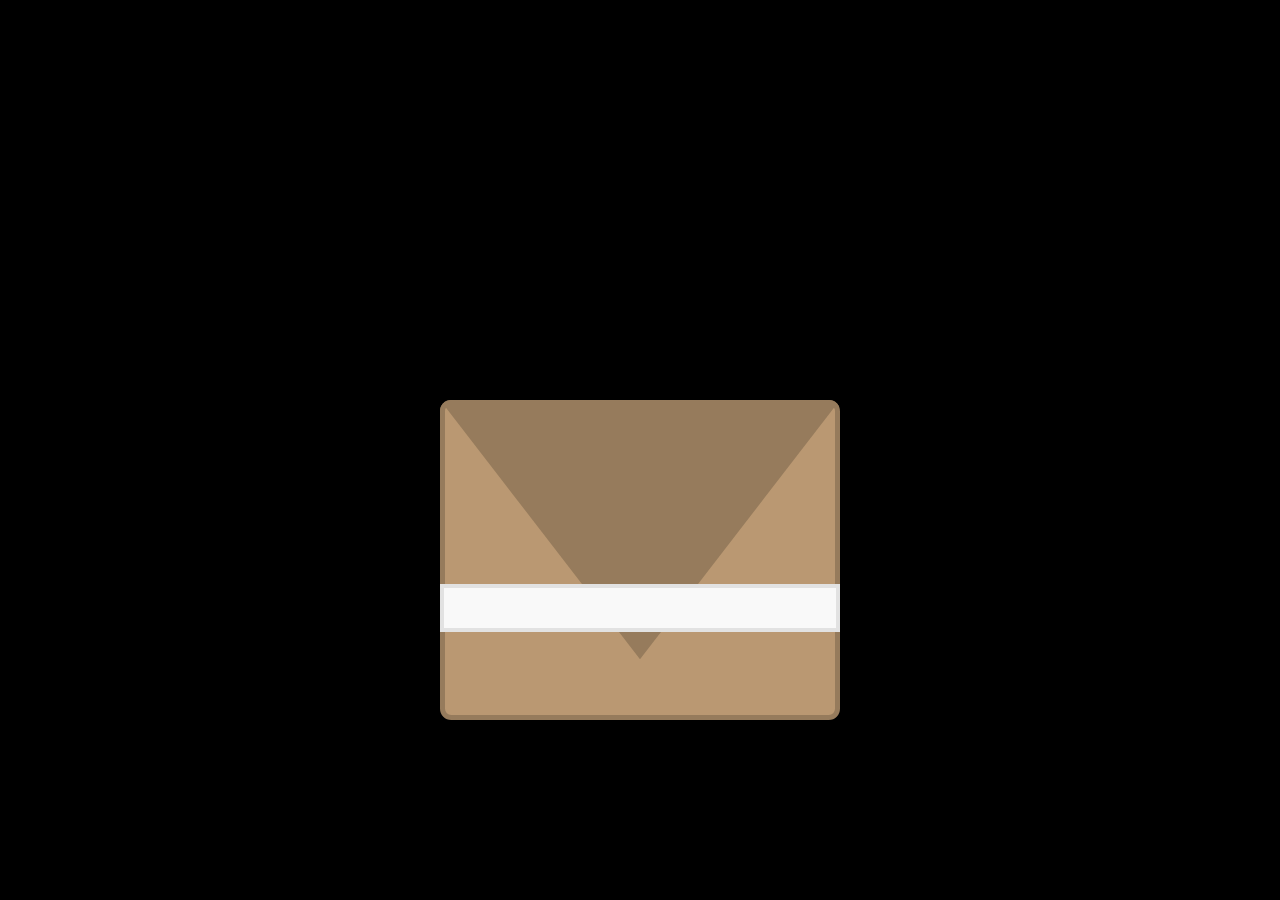
<file: 20250214-valentine/MayCi/letters/envelope-with-sweet-words/index.html>
<!doctype html>
<html lang="vi">
<head>
    <meta charset="UTF-8">
    <meta name="viewport" content="width=device-width, initial-scale=1">
    <title>Valentine 2025 | MayCi | Letter | Sweet Words</title>

    <link rel="stylesheet" href="https://fonts.googleapis.com/css?family=Sofia">

    <link rel="stylesheet" href="main.css">
</head>
<body class="scissors">
<div class="envelop">
    <div class="envelop__front-paper"></div>
    <div class="envelop__back-paper"></div>
    <div class="envelop__up-paper js-up-paper"></div>
    <div class="envelop__sticker js-sticker"></div>
    <div class="envelop__false-sticker"></div>
    <div class="envelop__content js-envelop-content">
        <div class="love-notes">
            <div class="note js-note">
                <div class="note__text">
                    <p>
                        Gửi em Chi <span style="color: #f4978e">♡</span>
                    </p>
                    <p>
                        Đây là valentine đầu tiên, Anh và Em có nhau yêu nhau. Chúc em hạnh phúc, vui vẻ & cảm nhận được
                        sự yêu thương khi
                        <br>
                        bên anh! ^^
                    </p>
                    <p>
                        “ Cảm ơn vì giữa vô vàn <span style="font-style: italic;">"đắng - ngọt"</span>
                        <br>
                        ta đã tìm thấy nhau ”
                    </p>
                    <p>
                        - Be Happy -
                        <br>
                        Hiếu (người iu em)
                    </p>
                </div>
            </div>
            <div class="note js-note">
                <div class="note__text">
                    <p>
                        Có vẻ số 14 gắn liền với nhiều ngày kỷ niệm của đôi mình nhỉ? Từ 14/11, 14/05, và giờ là 14/01.
                        Tất cả ngày 14 mình đều đã ở bên nhau đó (em có nhớ không?).
                    </p>
                    <p>
                        Không biết những ngày 14 sau này chúng ta sẽ thế nào, nhưng anh mong chờ và hy vọng những điều
                        tốt đẹp cùng niềm vui sẽ đến
                        và ở bên đôi ta, em nhé. <span style="color: #f4978e">♡</span>
                    </p>
                </div>
            </div>
            <div class="note js-note">
                <div class="note__text">
                    <p>
                        Em nè, từ lúc quen em, đôi mắt của anh chỉ thấy toàn màu hồng thôi 😄
                        Không phải ngẫu nhiên Socola được chọn làm quà tình yêu nhỉ.
                        Có ngọt có đắng, như những nốt nhạc thăng trầm.
                        Nhắc ta vượt qua khó khăn để biết trân trọng những điều
                        <br>
                        ngọt ngào.
                    </p>
                    <p>
                        Từ, anh người yêu SBU1 <span style="color: #f4978e">♥</span> Đến, em Chi.
                        <br>
                        Từ, 14/11 <span style="color: #f4978e">♥</span> Đến, 14/02 - Valentine
                        <br>
                        đầu tiên của tụi mình.
                        <br>
                        💌
                    </p>
                </div>
            </div>
        </div>
    </div>
</div>
</body>
<script src="https://cdnjs.cloudflare.com/ajax/libs/gsap/3.6.0/gsap.min.js"></script>
<script src="main.js"></script>
</html>
</file>
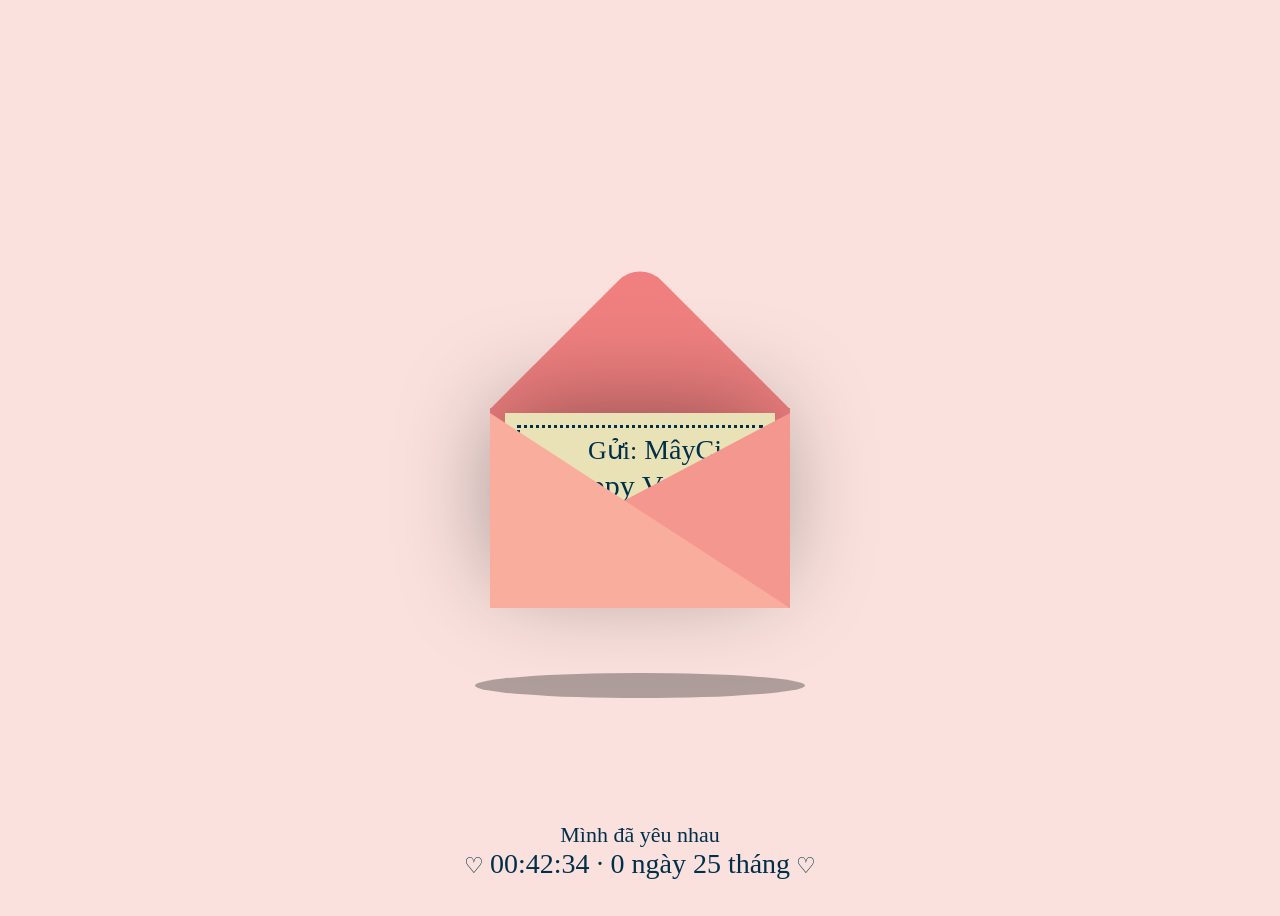
<file: 20250214-valentine/MayCi/letters/greeting/index.html>
<!doctype html>
<html lang="vi">
<head>
    <meta charset="UTF-8">
    <meta name="viewport" content="width=device-width, initial-scale=1">
    <title>Valentine 2025 | MayCi | Letter | Greeting</title>
    <link rel="stylesheet" href="main.css">
</head>
<body>
<div class="container">
    <div class="valentines">
        <div class="envelope"></div>
        <div class="front"></div>
        <div class="card">
            <div class="text">
                <span class="text-small">Gửi:</span>
                <span class="">MâyCi</span>
                <br/>
                <span class="text-big">Happy Valentine Day</span>
            </div>
            <div class="heart"></div>
            <div>
                <div class="hearts">
                    <div class="one"></div>
                    <div class="two"></div>
                    <div class="three"></div>
                    <div class="four"></div>
                    <div class="five"></div>
                </div>
            </div>
        </div>
        <div class="shadow"></div>
    </div>
    <div class="text-center" style="display: none">
        <span style="font-size: 18px;">Phong thư chứa tình yêu to bự.</span>
        <br/>
        <span style="font-size: 16px;">
            <a href="../envelope-with-sweet-words">
                Đọc tiếp... ♡
            </a>
        </span>
    </div>
</div>

<div class="total-timer-div" style="display: none; bottom: 20px !important">
    Mình đã yêu nhau
    <br>
    ♡ <span class="total-timer-text">00:00:00 · 0 ngày 0 tháng</span> ♡
</div>

<div class="countdown-div" style="display: none">
    ♡ Đếm ngược còn
    <span class="countdown-timer-text">00:00:00</span>
    gặp nhau ♡
</div>

<div class="total-meet-timer-div" style="display: none; visibility: hidden">
    ♡ Valentine đang ở bên nhau
    <span class="total-meet-timer-text">00:00:00</span>
    ♡
</div>

</body>
<script src="https://cdnjs.cloudflare.com/ajax/libs/jquery/3.6.3/jquery.min.js"></script>
<script src="main.js"></script>
</html>
</file>
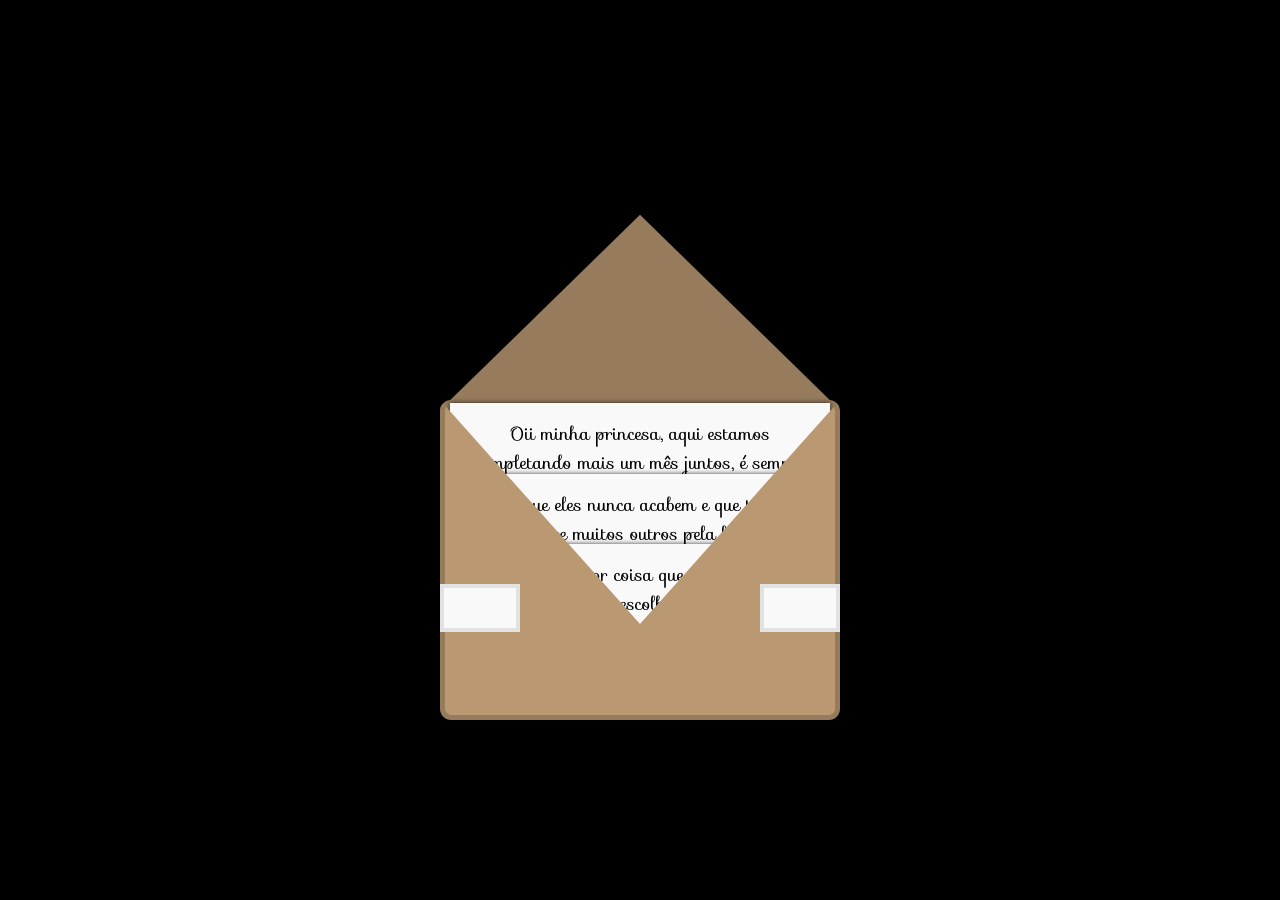
<file: 20250214-valentine/MayCi/letters/envelope-with-sweet-words/index-2.html>
<html lang="en"><head>
    <meta charset="UTF-8">

    <link rel="apple-touch-icon" type="image/png" href="https://cpwebassets.codepen.io/assets/favicon/apple-touch-icon-5ae1a0698dcc2402e9712f7d01ed509a57814f994c660df9f7a952f3060705ee.png">
    <meta name="apple-mobile-web-app-title" content="CodePen">
    <link rel="icon" type="image/x-icon" href="https://cpwebassets.codepen.io/assets/favicon/favicon-aec34940fbc1a6e787974dcd360f2c6b63348d4b1f4e06c77743096d55480f33.ico">
    <link rel="mask-icon" type="image/x-icon" href="https://cpwebassets.codepen.io/assets/favicon/logo-pin-b4b4269c16397ad2f0f7a01bcdf513a1994f4c94b8af2f191c09eb0d601762b1.svg" color="#111">
    <script src="https://cpwebassets.codepen.io/assets/common/stopExecutionOnTimeout-2c7831bb44f98c1391d6a4ffda0e1fd302503391ca806e7fcc7b9b87197aec26.js"></script>

    <title>CodePen - A Pen by 2W</title>

    <link rel="canonical" href="https://codepen.io/2W-the-sasster/pen/LYvyYOj">


    <link rel="stylesheet" href="https://fonts.googleapis.com/css?family=Sofia">

    <style>
        * {
            padding: 0;
            margin: 0;
            box-sizing: border-box;
        }

        html,
        body {
            height: 100%;
        }

        body {
            width: 100%;
            background-color: #000;
            font-size: 20px;
            display: flex;
            justify-content: center;
            align-items: center;
        }
        @media (max-height: 500px) {
            body {
                margin: 25% 0 25% 0;
            }
        }

        .envelop {
            width: 15rem;
            height: 10rem;
            position: absolute;
            left: 0;
            right: 0;
            margin: auto;
        }
        @media (min-width: 400px) and (max-width: 600px) {
            .envelop {
                width: 20rem;
                height: 15rem;
            }
        }
        @media (min-width: 600px) {
            .envelop {
                width: 25rem;
                height: 20rem;
            }
        }
        @media (min-width: 600px) and (min-height: 600px) {
            .envelop {
                bottom: 20%;
            }
        }
        .envelop__front-paper {
            width: 100%;
            height: 100%;
            bottom: 0;
            left: 0;
            position: absolute;
            border-radius: 0.7rem;
            border: 0.35rem solid #967b5c;
            background-color: #ba9872;
            clip-path: polygon(100% 0%, 50% 70%, 0% 0%, 0% 100%, 100% 100%);
            z-index: 300;
        }
        .envelop__back-paper {
            width: 100%;
            height: 100%;
            bottom: 0;
            left: 0;
            position: absolute;
            border-radius: 0.7rem;
            background-color: #967b5c;
            clip-path: polygon(0% 0%, 100% 0%, 90% 100%, 0% 90%);
            z-index: 100;
        }
        .envelop__up-paper {
            width: 100%;
            height: 100%;
            bottom: 0;
            left: 0;
            position: relative;
            border-radius: 0.7rem;
            background-color: #967b5c;
            z-index: 400;
            clip-path: polygon(0% 0%, 100% 0%, 50% 81%);
        }
        .envelop__sticker {
            width: 100%;
            height: 20%;
            position: absolute;
            margin: auto;
            top: 30%;
            left: 0;
            bottom: 0;
            right: 0;
            z-index: 400;
            background-image: url("https://www.freepnglogos.com/uploads/heart-png/emoji-heart-33.png");
            background-color: #f9f9f9;
            border: 0.3rem solid #e2e2e2;
            background-size: 2rem;
            background-position: center;
        }
        @media (max-width: 400px) {
            .envelop__sticker {
                background-size: 1.2rem;
            }
        }
        @media (min-width: 600px) {
            .envelop__sticker {
                height: 15%;
            }
        }
        .envelop__false-sticker {
            width: 20%;
            height: 20%;
            position: absolute;
            margin: auto;
            top: 30%;
            left: 80%;
            bottom: 0;
            right: 0;
            z-index: 300;
            background-image: url("https://www.freepnglogos.com/uploads/heart-png/emoji-heart-33.png");
            background-color: #f9f9f9;
            border: 0.3rem solid #e2e2e2;
            background-size: 2rem;
            background-position: center;
        }
        @media (max-width: 400px) {
            .envelop__false-sticker {
                background-size: 1.2rem;
            }
        }
        @media (min-width: 600px) {
            .envelop__false-sticker {
                height: 15%;
            }
        }
        .envelop__content {
            width: 100%;
            height: 100%;
            bottom: 0;
            left: 0;
            position: absolute;
            z-index: 200;
        }

        .love-notes {
            width: 100%;
            height: 100%;
            display: flex;
            flex-direction: column;
            align-items: center;
        }

        .note {
            width: 95%;
            height: 30%;
            background-color: #f9f9f9;
            position: absolute;
            overflow: hidden;
            transition: height 0.5s, opacity 0.25s;
            box-shadow: 0px 0px 5px 0px rgba(0, 0, 0, 0.75);
        }
        .note:nth-child(1) {
            bottom: 60%;
        }
        .note:nth-child(2) {
            bottom: 40%;
        }
        .note:nth-child(3) {
            bottom: 20%;
        }
        .note:hover {
            cursor: pointer;
            height: 45%;
        }
        .note__text {
            font-family: "Sofia";
            padding: 1rem;
        }
        .note__text p {
            font-size: 0.9rem;
            margin-bottom: 1rem;
            text-align: center;
        }
        @media (min-width: 300px) and (max-width: 600px) {
            .note__text p {
                font-size: 1.025rem;
            }
        }
        @media (min-width: 600px) {
            .note__text p {
                font-size: 1.15rem;
            }
        }

        .scissors {
            cursor: url("https://i.postimg.cc/GtLCdKxR/sisors.png"), pointer;
        }
        .scissors:active {
            cursor: url("https://i.postimg.cc/GtXQ7WPZ/pngwing-com.png"), pointer;
        }

        .cursor {
            cursor: pointer;
        }
    </style>

    <script>
        window.console = window.console || function(t) {};
    </script>



</head>

<body translate="no" class="">



<div class="envelop">
    <div class="envelop__front-paper"></div>
    <div class="envelop__back-paper"></div>
    <div class="envelop__up-paper js-up-paper" style="bottom: 97%; clip-path: polygon(0% 0%, 100% 0%, 50% 61%); z-index: 200; transform: rotate(180deg);"></div>
    <div class="envelop__sticker js-sticker" style="left: -80%; width: 20%;"></div>
    <div class="envelop__false-sticker"></div>
    <div class="envelop__content js-envelop-content" style="height: 110%;">
        <div class="love-notes">
            <div class="note js-note">
                <div class="note__text">
                    <p>
                        Oii minha princesa, aqui estamos completando mais um mês juntos, é sempre uma alegria poder acordar e saber que tenho você ao meu lado e sentir que isso será para sempre é magnífico
                    </p>
                </div>
            </div>
            <div class="note js-note">
                <div class="note__text">
                    <p>quero que eles nunca acabem e que tenham sempre muitos outros pela frente.</p>
                </div>
            </div>
            <div class="note js-note">
                <div class="note__text">
                    <p>você é a melhor coisa que me aconteceu, obrigado por me escolher todos os dias.</p>
                    <p>Te amo muito! ♥.</p>
                </div>
            </div>
        </div>
    </div>
</div>



<script src="https://cdnjs.cloudflare.com/ajax/libs/gsap/3.6.0/gsap.min.js"></script>
<script id="rendered-js">
    //Variables
    let mobile_media_query = window.matchMedia("(max-width: 400px)");
    let tablet_media_query = window.matchMedia(
        "(min-width: 400px) and (max-width: 600px)");

    const notes = document.querySelectorAll(".js-note");

    //-> Function that resets the size of the notes.
    function recize_notes() {
        for (let i = 0; i < notes.length; i++) {if (window.CP.shouldStopExecution(0)) break;
            if (notes[i].classList.contains("active")) {
                notes[i].classList.remove("active");
                gsap.set(notes[i], {
                    height: "30%",
                    clearProps: "all" });

            }
        }window.CP.exitedLoop(0);
    }

    //-> Main function that enables all the notes.
    function notes_ready() {
        gsap.to(".js-envelop-content", {
            height: "110%",
            duration: 0.5 });


        for (let i = 0; i < notes.length; i++) {if (window.CP.shouldStopExecution(1)) break;
            notes[i].addEventListener("click", function () {
                if (mobile_media_query.matches) {
                    if (this.classList.contains("active")) {
                        this.classList.remove("active");
                        gsap.set(this, {
                            height: "30%",
                            clearProps: "all" });

                    } else {
                        for (let i = 0; i < notes.length; i++) {if (window.CP.shouldStopExecution(2)) break;
                            if (notes[i].classList.contains("active")) {
                                notes[i].classList.remove("active");
                                gsap.set(notes[i], {
                                    height: "30%",
                                    clearProps: "all" });

                            }
                        }window.CP.exitedLoop(2);
                        this.classList.add("active");
                        gsap.set(this, {
                            height: 125 + 40 * i + "%" });

                    }
                } else if (tablet_media_query.matches) {
                    if (this.classList.contains("active")) {
                        this.classList.remove("active");
                        gsap.set(this, {
                            height: "30%",
                            clearProps: "all" });

                    } else {
                        for (let i = 0; i < notes.length; i++) {if (window.CP.shouldStopExecution(3)) break;
                            if (notes[i].classList.contains("active")) {
                                notes[i].classList.remove("active");
                                gsap.set(notes[i], {
                                    height: "30%",
                                    clearProps: "all" });

                            }
                        }window.CP.exitedLoop(3);
                        this.classList.add("active");
                        gsap.set(this, {
                            height: 80 + 21 * i + "%" });

                    }
                } else {
                    if (this.classList.contains("active")) {
                        this.classList.remove("active");
                        gsap.set(this, {
                            height: "30%",
                            clearProps: "all" });

                    } else {
                        for (let i = 0; i < notes.length; i++) {if (window.CP.shouldStopExecution(4)) break;
                            if (notes[i].classList.contains("active")) {
                                notes[i].classList.remove("active");
                                gsap.set(notes[i], {
                                    height: "30%",
                                    clearProps: "all" });

                            }
                        }window.CP.exitedLoop(4);
                        this.classList.add("active");
                        gsap.set(this, {
                            height: 70 + 20 * i + "%" });

                    }
                }
            });
        }window.CP.exitedLoop(1);
    }

    //-> Function that set up the up paper of the envelope.
    function set_up_paper() {
        var arr = [0, 0, 100, 0, 50, 61];
        gsap.set(".js-up-paper", {
            bottom: "97%",
            rotation: 180,
            zIndex: 200,
            clipPath:
                "polygon(" +
                arr[0] +
                "%" +
                arr[1] +
                "%," +
                arr[2] +
                "%" +
                arr[3] +
                "%," +
                arr[4] +
                "%" +
                arr[5] +
                "%)",
            onComplete: notes_ready });

    }

    //-> Function that starts the up paper transition.
    function envelop_transition() {
        gsap.to(".js-up-paper", {
            bottom: "1%",
            duration: 0.25,
            onComplete: set_up_paper });

        document.
        querySelector(".js-up-paper").
        removeEventListener("click", envelop_transition);
        document.querySelector(".js-up-paper").classList.remove("cursor");
    }

    //-> Function that allows cut the sticker.
    function sticker() {
        gsap.set(".js-sticker", { width: "20%", left: "-80%" });
        document.body.classList.remove("scissors");
        document.querySelector(".js-sticker").removeEventListener("click", sticker);
        document.
        querySelector(".js-up-paper").
        addEventListener("click", envelop_transition);
        document.querySelector(".js-up-paper").classList.add("cursor");
    }

    document.querySelector(".js-sticker").addEventListener("click", sticker);

    window.onresize = function (event) {
        recize_notes();
    };
    //# sourceURL=pen.js
</script>





</body></html>
</file>
<file: 20250214-valentine/MayCi/letters/envelope-with-sweet-words/main.css>
* {
    padding: 0;
    margin: 0;
    box-sizing: border-box;
}

html,
body {
    height: 100%;
}

body {
    width: 100%;
    background-color: #000;
    font-size: 20px;
    display: flex;
    justify-content: center;
    align-items: center;
}
@media (max-height: 500px) {
    body {
        margin: 25% 0 25% 0;
    }
}

.envelop {
    width: 15rem;
    height: 10rem;
    position: absolute;
    left: 0;
    right: 0;
    margin: auto;
    bottom: 25%;
}
@media (max-width: 400px) {
    .envelop {
        bottom: 25%;
    }
}
@media (min-width: 400px) and (max-width: 600px) {
    .envelop {
        width: 20rem;
        height: 15rem;
    }
}
@media (min-width: 600px) {
    .envelop {
        width: 25rem;
        height: 20rem;
    }
}
@media (min-width: 600px) and (min-height: 600px) {
    .envelop {
        bottom: 20%;
    }
}
.envelop__front-paper {
    width: 100%;
    height: 100%;
    bottom: 0;
    left: 0;
    position: absolute;
    border-radius: 0.7rem;
    border: 0.35rem solid #967b5c;
    background-color: #ba9872;
    clip-path: polygon(100% 0%, 50% 70%, 0% 0%, 0% 100%, 100% 100%);
    z-index: 300;
}
.envelop__back-paper {
    width: 100%;
    height: 100%;
    bottom: 0;
    left: 0;
    position: absolute;
    border-radius: 0.7rem;
    background-color: #967b5c;
    clip-path: polygon(0% 0%, 100% 0%, 90% 100%, 0% 90%);
    z-index: 100;
}
.envelop__up-paper {
    width: 100%;
    height: 100%;
    bottom: 0;
    left: 0;
    position: relative;
    border-radius: 0.7rem;
    background-color: #967b5c;
    z-index: 400;
    clip-path: polygon(0% 0%, 100% 0%, 50% 81%);
}
.envelop__sticker {
    width: 100%;
    height: 20%;
    position: absolute;
    margin: auto;
    top: 30%;
    left: 0;
    bottom: 0;
    right: 0;
    z-index: 400;
    background-image: url("https://www.freepnglogos.com/uploads/heart-png/emoji-heart-33.png");
    background-color: #f9f9f9;
    border: 0.3rem solid #e2e2e2;
    background-size: 2rem;
    background-position: center;
}
@media (max-width: 400px) {
    .envelop__sticker {
        background-size: 1.2rem;
    }
}
@media (min-width: 600px) {
    .envelop__sticker {
        height: 15%;
    }
}
.envelop__false-sticker {
    width: 20%;
    height: 20%;
    position: absolute;
    margin: auto;
    top: 30%;
    left: 80%;
    bottom: 0;
    right: 0;
    z-index: 300;
    background-image: url("https://www.freepnglogos.com/uploads/heart-png/emoji-heart-33.png");
    background-color: #f9f9f9;
    border: 0.3rem solid #e2e2e2;
    background-size: 2rem;
    background-position: center;
}
@media (max-width: 400px) {
    .envelop__false-sticker {
        background-size: 1.2rem;
    }
}
@media (min-width: 600px) {
    .envelop__false-sticker {
        height: 15%;
    }
}
.envelop__content {
    width: 100%;
    height: 100%;
    bottom: 0;
    left: 0;
    position: absolute;
    z-index: 200;
}

.love-notes {
    width: 100%;
    height: 100%;
    display: flex;
    flex-direction: column;
    align-items: center;
}

.note {
    width: 95%;
    height: 30%;
    background-color: #f9f9f9;
    position: absolute;
    overflow: hidden;
    transition: height 0.5s, opacity 0.25s;
    box-shadow: 0px 0px 5px 0px rgba(0, 0, 0, 0.75);
}
.note:nth-child(1) {
    bottom: 60%;
}
.note:nth-child(2) {
    bottom: 40%;
}
.note:nth-child(3) {
    bottom: 20%;
}
.note:hover {
    cursor: pointer;
    height: 45%;
}
.note__text {
    font-family: "Sofia";
    padding: 1rem;
}
.note__text p {
    font-size: 0.9rem;
    margin-bottom: 0.6rem;
    text-align: center;
}
@media (min-width: 300px) and (max-width: 600px) {
    .note__text p {
        font-size: 1.025rem;
    }
}
@media (min-width: 600px) {
    .note__text p {
        font-size: 1.15rem;
    }
}

.scissors {
    cursor: url("https://i.postimg.cc/GtLCdKxR/sisors.png") 0 50, pointer;
}
.scissors:active {
    cursor: url("https://i.postimg.cc/GtXQ7WPZ/pngwing-com.png") 0 50, pointer;
}

.cursor {
    cursor: pointer;
}
</file>
<file: 20250214-valentine/MayCi/letters/greeting/main.css>
body {
    display: flex;
    justify-content: center;
    align-items: center;
    height: 100vh;
    background-color: #fae1dd;
}

.container {
    position: relative;
}

.valentines {
    position: relative;
    top: 50px;
    cursor: pointer;
    animation: up 3s linear infinite;
}

.envelope {
    position: relative;
    width: 300px;
    height: 200px;
    background-color: #f08080;
}

.envelope:before {
    background-color: #f08080;
    content: "";
    position: absolute;
    width: 212px;
    height: 212px;
    transform: rotate(45deg);
    top: -105px;
    left: 44px;
    border-radius: 30px 0 0 0;
}

.card {
    position: absolute;
    background-color: #eae2b7;
    width: 270px;
    height: 170px;
    top: 5px;
    left: 15px;
    box-shadow: -5px -5px 100px rgba(0, 0, 0, 0.4);
}

.card:before {
    content: "";
    position: absolute;
    border: 3px solid #003049;
    border-style: dotted;
    width: 240px;
    height: 140px;
    left: 12px;
    top: 12px;
}

.text {
    position: absolute;
    font-family: "Brush Script MT", cursive;
    font-size: 28px;
    text-align: center;
    line-height: 35px;
    top: 19px;
    left: 30px;
    color: #003049;
}

.text-big {
    font-size: 30px;
}

.text-small {
    font-size: 26px;
}

.heart {
    background-color: #d62828;
    display: inline-block;
    height: 30px;
    margin: 0 10px;
    position: relative;
    top: 110px;
    left: 105px;
    transform: rotate(-45deg);
    width: 30px;
}

.heart:before,
.heart:after {
    content: "";
    background-color: #d62828;
    border-radius: 50%;
    height: 30px;
    position: absolute;
    width: 30px;
}

.heart:before {
    top: -15px;
    left: 0;
}

.heart:after {
    left: 15px;
    top: 0;
}

.front {
    position: absolute;
    border-right: 180px solid #f4978e;
    border-top: 95px solid transparent;
    border-bottom: 100px solid transparent;
    left: 120px;
    top: 5px;
    width: 0;
    height: 0;
    z-index: 10;
}

.front:before {
    position: absolute;
    content: "";
    border-left: 300px solid #f8ad9d;
    border-top: 195px solid transparent;
    left: -120px;
    top: -95px;
    width: 0;
    height: 0;
}

.shadow {
    position: absolute;
    width: 330px;
    height: 25px;
    border-radius: 50%;
    background-color: rgba(0, 0, 0, 0.3);
    top: 265px;
    left: -15px;
    animation: scale 3s linear infinite;
    z-index: -1;
}

@keyframes up {
    0%,
    100% {
        transform: translateY(0);
    }
    50% {
        transform: translateY(-30px);
    }
}

@keyframes scale {
    0%,
    100% {
        transform: scaleX(1);
    }
    50% {
        transform: scaleX(0.85);
    }
}

.hearts {
    position: absolute;
}

.one,
.two,
.three,
.four,
.five {
    background-color: red;
    display: inline-block;
    height: 10px;
    margin: 0 10px;
    position: relative;
    transform: rotate(-45deg);
    width: 10px;
    top: 50px;
}

.one:before,
.one:after,
.two:before,
.two:after,
.three:before,
.three:after,
.four:before,
.four:after,
.five:before,
.five:after {
    content: "";
    background-color: red;
    border-radius: 50%;
    height: 10px;
    position: absolute;
    width: 10px;
}

.one:before,
.two:before,
.three:before,
.four:before,
.five:before {
    top: -5px;
    left: 0;
}

.one:after,
.two:after,
.three:after,
.four:after,
.five:after {
    left: 5px;
    top: 0;
}

.one {
    left: 10px;
    animation: heart 1s ease-out infinite;
}

.two {
    left: 30px;
    animation: heart 2s ease-out infinite;
}

.three {
    left: 50px;
    animation: heart 1.5s ease-out infinite;
}

.four {
    left: 70px;
    animation: heart 2.3s ease-out infinite;
}

.five {
    left: 90px;
    animation: heart 1.7s ease-out infinite;
}

@keyframes heart {
    0% {
        transform: translateY(0) rotate(-45deg) scale(0.3);
        opacity: 1;
    }
    100% {
        transform: translateY(-150px) rotate(-45deg) scale(1.3);
        opacity: 0.5;
    }
}

.text-center {
    position: absolute;
    font-family: "Brush Script MT", cursive;
    text-align: center;
    bottom: -22px;
    width: 100%;
    color: #003049;
    line-height: 32px;
}

.countdown-div {
    position: absolute;
    font-family: "Brush Script MT", cursive;
    font-size: 22px;
    text-align: center;
    bottom: 50px;
    color: #003049;
}

.total-meet-timer-div {
    position: absolute;
    font-family: "Brush Script MT", cursive;
    font-size: 22px;
    text-align: center;
    bottom: 50px;
    color: #003049;
}

.countdown-timer-text {
    font-size: 28px;
}


.total-timer-div {
    position: absolute;
    font-family: "Brush Script MT", cursive;
    font-size: 22px;
    text-align: center;
    bottom: 120px;
    color: #003049;
}

.total-timer-text {
    font-size: 28px;
}
</file>
